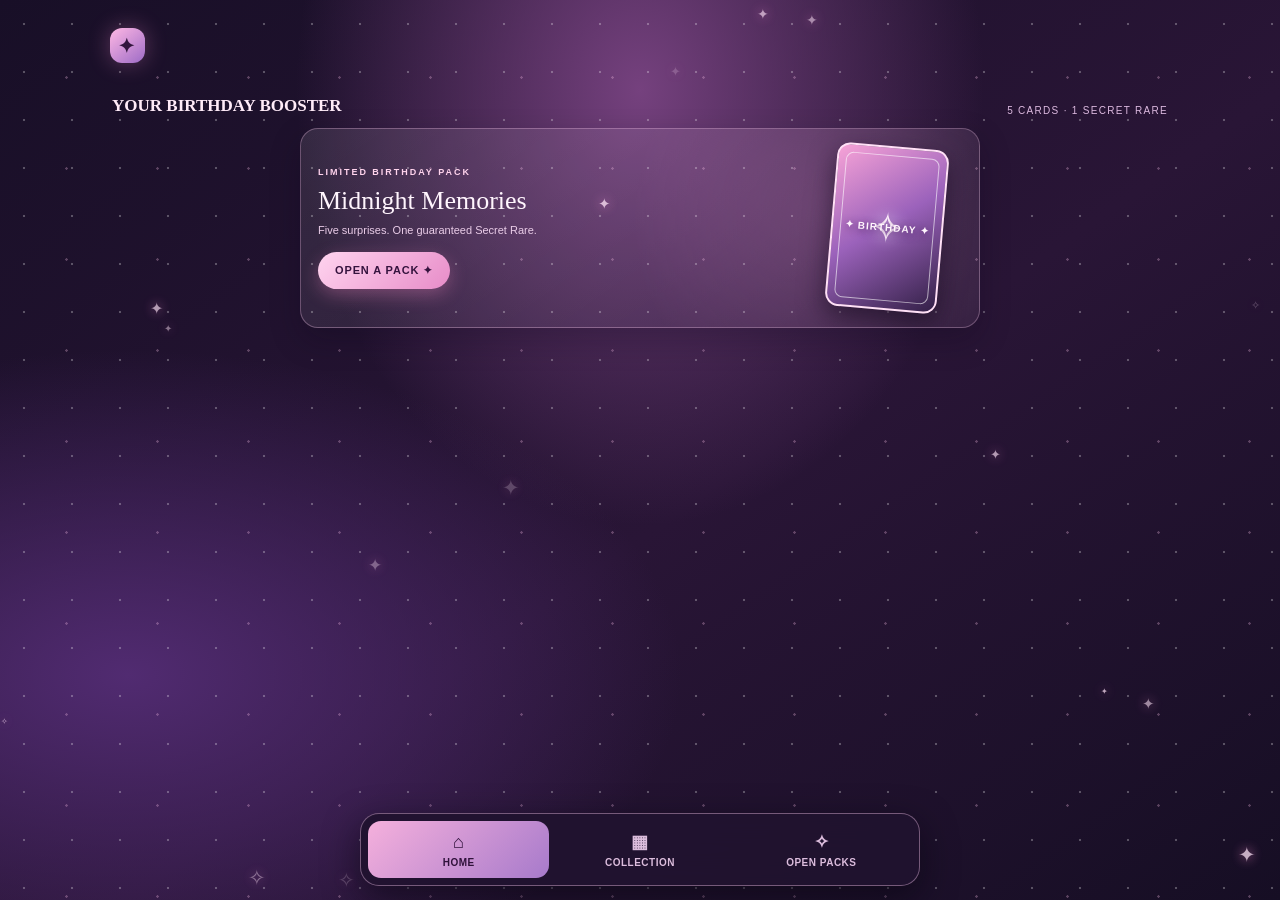
<file: public/assets/aistudio/midnight_birthday_booster_v5_8f4b25d8.html>
<!doctype html>
<html lang="en">
<head>
<meta charset="utf-8">
<meta name="viewport" content="width=device-width,initial-scale=1">
<meta name="theme-color" content="#21112f">
<title>Birthday Card Collection</title>
<style>
:root{--night:#1b1029;--plum:#352044;--purple:#70468c;--pink:#f19bd2;--pale:#ffe4f5;--gold:#ffe1a2;--glass:#ffffff16}
*{box-sizing:border-box}
body{margin:0;min-height:100vh;color:#fff5fd;font-family:Arial,Helvetica,sans-serif;background:radial-gradient(ellipse at 50% 10%,#75417e 0,transparent 38%),radial-gradient(ellipse at 10% 75%,#512b71 0,transparent 34%),linear-gradient(145deg,#180f27,#291536 55%,#160e24);overflow-x:hidden}
body:before{content:"";position:fixed;inset:0;pointer-events:none;opacity:.28;background-image:radial-gradient(#fff 1px,transparent 1.6px),radial-gradient(#ffc5eb 1px,transparent 1.5px);background-size:48px 48px,91px 91px;background-position:0 0,21px 32px}
.spark{position:fixed;z-index:0;pointer-events:none;color:#ffe2f7;text-shadow:0 0 12px #ff8dd3;animation:twinkle 2.5s ease-in-out infinite alternate}
@keyframes twinkle{to{opacity:1;transform:scale(1.3) rotate(20deg)}}
.app{position:relative;z-index:1;max-width:1100px;min-height:100vh;margin:auto;padding:18px 20px 104px}
.topbar{height:55px;display:flex;align-items:center;justify-content:space-between;gap:10px}
.brand{display:flex;align-items:center;gap:10px;font-weight:900;letter-spacing:.12em;font-size:12px}
.brand-mark{width:35px;height:35px;border-radius:12px;background:linear-gradient(140deg,#ffb8e4,#9d6bc6);display:grid;place-items:center;color:#32153d;font-size:20px;box-shadow:0 0 22px #f48acb55}
.profile{border:1px solid #f8c9ed55;background:#ffffff12;border-radius:999px;padding:8px 13px;font-size:11px;color:#ffe4f6}
.eventbar{margin:16px 0 18px;border:1px solid #ffc9ed66;border-radius:18px;overflow:hidden;background:linear-gradient(105deg,#8b4b91,#4c2a69 55%,#291a3b);box-shadow:0 14px 35px #10081966;position:relative}
.eventbar:after{content:"✦  ✧  ✦";position:absolute;right:16px;top:12px;color:#ffe5fa;letter-spacing:12px;opacity:.65}
.event-inner{display:grid;grid-template-columns:1.15fr .85fr;align-items:center;min-height:205px;padding:23px 28px;gap:12px}
.kicker{font-size:10px;letter-spacing:.25em;font-weight:800;color:#ffd7f0}
h1{font-family:Georgia,serif;font-size:clamp(31px,5vw,54px);line-height:.98;margin:10px 0;color:#fff1fb;text-shadow:0 3px 0 #5b316d,0 0 20px #ff9bdc88}
.event-copy p{margin:0;color:#f6d6ef;font-size:13px;line-height:1.5;max-width:420px}
.event-actions{display:flex;gap:9px;flex-wrap:wrap;margin-top:18px}
.btn{border:0;border-radius:999px;padding:12px 17px;font-size:11px;font-weight:900;letter-spacing:.08em;cursor:pointer;background:linear-gradient(135deg,#ffd4ef,#e78cc8);color:#35133e;box-shadow:0 6px 18px #f58bc355;transition:.18s}
.btn:hover{transform:translateY(-2px);filter:brightness(1.07)}
.btn.ghost{background:#ffffff14;border:1px solid #f8c8ed66;color:#fff0fb;box-shadow:none}
.cake-scene{height:175px;display:grid;place-items:center;position:relative}
.cake-scene:before{content:"";position:absolute;width:210px;height:120px;border-radius:50%;background:#ff9ad733;filter:blur(28px)}
.cake{width:min(100%,250px);filter:drop-shadow(0 13px 14px #170b25aa);position:relative}
.section-head{display:flex;align-items:end;justify-content:space-between;margin:23px 2px 12px}
.section-head h2{font: bold 17px Georgia,serif;margin:0;color:#ffebf8}
.section-head span{font-size:10px;letter-spacing:.13em;color:#dcb9df}
.feature-grid{display:grid;grid-template-columns:1.35fr .85fr;gap:14px}
.feature{border:1px solid #f4c4e755;border-radius:18px;background:linear-gradient(145deg,#ffffff19,#ffffff08);box-shadow:0 12px 30px #10081944;overflow:hidden}
.booster-feature{padding:17px;display:grid;grid-template-columns:1fr 150px;align-items:center;min-height:200px;position:relative}
.booster-feature:before{content:"";position:absolute;inset:0;background:radial-gradient(circle at 80% 45%,#ed9bdb33,transparent 38%);pointer-events:none}
.feature-label{font-size:9px;letter-spacing:.22em;color:#ffd4ed;font-weight:800}
.booster-feature h3{font:26px Georgia,serif;margin:9px 0 6px}
.booster-feature p{font-size:11px;line-height:1.5;color:#eacde8;margin:0 0 14px}
.pack-art{height:164px;width:112px;margin:auto;position:relative;border-radius:13px;border:2px solid #ffe0f6;background:linear-gradient(145deg,#f7a3d7,#9b62bb 48%,#332047);box-shadow:0 10px 26px #12091c99;transform:rotate(5deg);overflow:hidden}
.pack-art:before{content:"";position:absolute;inset:7px;border:1px solid #fff9;border-radius:8px}
.pack-art:after{content:"✦ BIRTHDAY ✦";position:absolute;left:0;right:0;top:46%;text-align:center;font-size:10px;font-weight:900;letter-spacing:.1em;text-shadow:0 2px 8px #481d5b}
.pack-symbol{position:absolute;inset:0;display:grid;place-items:center;font-size:42px;color:#fff0fc;text-shadow:0 0 16px #fff}
.side-stack{display:grid;gap:14px}
.mini-feature{padding:17px;min-height:92px}
.mini-feature strong{display:block;font:17px Georgia,serif;margin-bottom:6px}
.mini-feature span{font-size:10px;line-height:1.5;color:#eacde8}
.stats{display:grid;grid-template-columns:repeat(3,1fr);gap:10px;margin-top:15px}
.stat{border:1px solid #f2c3e544;border-radius:13px;padding:12px;background:#ffffff0c;text-align:center}
.stat b{display:block;font:21px Georgia,serif;color:#ffe1f4}
.stat small{font-size:9px;letter-spacing:.12em;color:#d9b6dd}
.view{display:none}
.view.active{display:block}
.collection-tools{display:flex;justify-content:space-between;align-items:center;gap:10px;flex-wrap:wrap;margin:12px 0}
.collection-grid{display:grid;grid-template-columns:repeat(auto-fill,minmax(140px,1fr));gap:12px}
.binder-note{font-size:10px;color:#e8cbe7;line-height:1.5}
.empty{padding:38px 18px;text-align:center;color:#e8cbe7;border:1px dashed #f5c3e666;border-radius:17px;background:#ffffff08;font-size:12px;line-height:1.7}
.card{height:225px;perspective:800px;cursor:pointer}
.card-inner{height:100%;position:relative;transform-style:preserve-3d;transition:transform .65s ease;will-change:transform}
.card.flipped .card-inner{transform:rotateY(180deg)}
.face{position:absolute;inset:0;padding:6px;border-radius:14px;backface-visibility:hidden;-webkit-backface-visibility:hidden;background:linear-gradient(135deg,#ffd8f0,#a76ac7,#f6b5df);backface-visibility:hidden;color:#291333;box-shadow:0 8px 20px #10071988}
.face:before{content:"";position:absolute;inset:4px;border:1px solid #fff9;border-radius:10px;pointer-events:none}
.photo{height:145px;border-radius:9px;background:linear-gradient(145deg,#49285d,#c76cb1);display:grid;place-items:center;overflow:hidden}
.photo img{width:100%;height:100%;object-fit:cover}
.photo em{font-style:normal;font-size:34px;color:#fff}
.card-name{font-size:12px;font-weight:900;margin:8px 3px 3px}
.card-foot{display:flex;justify-content:space-between;margin:0 3px;font-size:8px;font-weight:700}
.rarity{position:absolute;right:10px;top:10px;border-radius:99px;background:#291333dd;color:white;padding:4px 6px;font-size:8px;font-weight:900;z-index:1}
.back{
 transform:rotateY(180deg);display:grid;place-items:center;text-align:center;
 padding:14px;background:
  radial-gradient(circle at 50% 45%,#fff0fa 0 15%,transparent 16%),
  radial-gradient(circle at 50% 50%,#f8c9e8 0,#e8b8e7 42%,#c9b4ec 100%);
 color:#fff;overflow:hidden
}
.back:after{
 content:"";position:absolute;inset:10px;border:1.5px solid #fff9;border-radius:10px;
 box-shadow:inset 0 0 0 4px #ffffff33,inset 0 0 22px #fff8;pointer-events:none
}
.back-art{
 width:100%;height:100%;display:flex;align-items:center;justify-content:center;
 border:1px solid #ffffffaa;border-radius:8px;position:relative;overflow:hidden;
 background:radial-gradient(circle at 50% 50%,#fff8 0 2%,transparent 3%),
 repeating-radial-gradient(circle at 50% 50%,#ffffff22 0 2px,transparent 3px 13px)
}
.back-medallion{
 width:106px;height:106px;border-radius:50%;display:grid;place-items:center;
 border:2px solid #fff;background:radial-gradient(circle at 35% 28%,#fff 0%,#ffe8f6 28%,#e9b7e9 68%,#c3a9e8 100%);
 box-shadow:0 0 0 6px #ffffff38,0 5px 18px #9b65ad44,inset 0 0 16px #fff;
 color:#a86fae;font-size:47px;text-shadow:0 2px 5px #fff
}
.back-medallion:before{content:"♡";position:absolute;font-size:76px;color:#fff8;transform:translateY(-1px)}
.back-corner{position:absolute;color:#fff;font-size:17px;opacity:.95;text-shadow:0 1px 5px #b47bb9}
.back-corner.tl{top:10px;left:12px}.back-corner.tr{top:10px;right:12px}
.back-corner.bl{bottom:10px;left:12px}.back-corner.br{bottom:10px;right:12px}
.back-bow{position:absolute;top:22px;left:50%;transform:translateX(-50%);font-size:23px;color:#fff;text-shadow:0 2px 5px #b47bb9}
.card.secret .face{background:linear-gradient(125deg,#ff9edb,#a3e7ff,#e4a4ff,#fff0a7,#ff9edb);background-size:250% 250%;animation:foil 3s linear infinite}
.card.legendary .face{background:linear-gradient(135deg,#fff0a8,#e9a33c,#fff2c4)}
.card.epic .face{background:linear-gradient(135deg,#e3b2ff,#934bd0,#ff9fe2)}
.card.rare .face{background:linear-gradient(135deg,#b7e9ff,#658ee7,#f5c4ff)}
@keyframes foil{to{background-position:100% 50%}}
.pack-screen{text-align:center;padding:32px 12px}
.big-pack{height:300px;width:205px;margin:25px auto;border-radius:20px;border:2px solid #ffe0f6;background:linear-gradient(145deg,#f7a3d7,#9b62bb 48%,#332047);box-shadow:0 18px 55px #100819aa;position:relative;display:grid;place-items:center;overflow:hidden;cursor:pointer;transition:.5s}
.big-pack:before{content:"";position:absolute;inset:10px;border:1px solid #fff9;border-radius:13px}
.big-pack span{font:900 17px Arial,sans-serif;letter-spacing:.15em;text-shadow:0 2px 12px #43175b}
.big-pack.opening{transform:rotateY(90deg) scale(.8);opacity:0}
nav{position:fixed;z-index:5;bottom:14px;left:50%;transform:translateX(-50%);width:min(560px,calc(100% - 24px));display:grid;grid-template-columns:repeat(3,1fr);padding:7px;border:1px solid #f8c9ed66;border-radius:19px;background:#21132feF;backdrop-filter:blur(18px);box-shadow:0 12px 35px #09051099}
nav button{border:0;background:transparent;color:#dcbddd;border-radius:13px;padding:10px 5px;font-size:10px;font-weight:800;letter-spacing:.05em;cursor:pointer}
nav button span{display:block;font-size:18px;margin-bottom:4px}
nav button.active{background:linear-gradient(135deg,#f5b0dc,#a77acb);color:#30123b}
.modal{position:fixed;inset:0;z-index:10;background:#0d0714cc;display:none;align-items:center;justify-content:center;padding:18px}
.modal.show{display:flex}
.modal-box{width:min(420px,100%);background:linear-gradient(145deg,#412452,#241331);border:1px solid #f6c3e766;border-radius:20px;padding:22px;box-shadow:0 20px 60px #0009}
.modal-box h3{font:24px Georgia,serif;margin:0 0 9px}
.modal-box p{font-size:12px;line-height:1.6;color:#e9cde6}
.modal-box input{width:100%;margin:10px 0 16px;color:#fff}
footer{text-align:center;color:#d8b5d9;font-size:9px;letter-spacing:.12em;margin-top:30px}

.reveal-stage{min-height:390px;display:flex;flex-direction:column;align-items:center;justify-content:center;text-align:center;padding:18px 10px 26px;border:1px solid #f4c4e733;border-radius:18px;background:#ffffff08}
.reveal-card{width:min(250px,72vw);height:350px;perspective:900px;margin:8px auto 16px;opacity:1;visibility:visible}
.reveal-card .card{height:100%;width:100%;cursor:pointer;opacity:1;visibility:visible;position:relative;z-index:1}
.reveal-card .photo{height:245px}
.reveal-card .card-name{font-size:16px;margin-top:12px}
.reveal-card .card-foot{font-size:9px}
.reveal-card .rarity{font-size:10px;padding:6px 9px}
.reveal-card.reveal-common{animation:commonIn .55s cubic-bezier(.2,.8,.2,1) forwards}
.reveal-card.reveal-uncommon{animation:silverIn .8s ease-out forwards}
.reveal-card.reveal-rare{animation:rareIn 1s ease-out forwards}
.reveal-card.reveal-epic{animation:epicIn 1.15s ease-out forwards}
.reveal-card.reveal-legendary{animation:goldIn 1.35s ease-out forwards}
.reveal-card.reveal-secret{animation:secretIn 1.7s ease-out forwards}
@keyframes commonIn{from{opacity:0;transform:translateY(24px) scale(.94)}to{opacity:1;transform:none}}
@keyframes silverIn{0%{opacity:0;transform:translateY(28px) rotate(-5deg) scale(.9);filter:brightness(1.8)}70%{filter:brightness(1.25)}100%{opacity:1;transform:none;filter:none}}
@keyframes rareIn{0%{opacity:0;transform:scale(.72);filter:brightness(2) hue-rotate(150deg)}65%{opacity:1;transform:scale(1.04);filter:brightness(1.35)}100%{transform:scale(1);filter:none}}
@keyframes epicIn{0%{opacity:0;transform:translateY(35px) scale(.8);filter:blur(5px) hue-rotate(220deg)}55%{opacity:1;filter:blur(0) brightness(1.6)}100%{transform:none;filter:none}}
@keyframes goldIn{0%{opacity:0;transform:rotateY(80deg) scale(.8);filter:brightness(2.4) sepia(1)}60%{opacity:1;transform:rotateY(-8deg) scale(1.04);filter:brightness(1.5)}100%{transform:none;filter:none}}
@keyframes secretIn{0%{opacity:0;transform:scale(.55) rotate(-8deg);filter:brightness(3) saturate(2)}45%{opacity:1;transform:scale(1.08) rotate(3deg);filter:brightness(1.8) saturate(1.7)}75%{transform:scale(.98) rotate(-1deg)}100%{transform:scale(1) rotate(0);filter:none}}
@media(max-width:520px){.reveal-stage{min-height:350px}.reveal-card{height:310px;width:min(220px,70vw)}.reveal-card .photo{height:210px}}
\n@media(max-width:650px){.app{padding:12px 12px 105px}.event-inner{grid-template-columns:1fr .75fr;padding:19px 17px;min-height:180px}.cake-scene{height:145px}.feature-grid{grid-template-columns:1fr}.side-stack{grid-template-columns:1fr 1fr}.booster-feature{grid-template-columns:1fr 115px;min-height:175px}.pack-art{width:92px;height:140px}.stats{gap:7px}.stat{padding:10px 4px}.stat b{font-size:18px}}
@media(max-width:390px){.event-inner{grid-template-columns:1fr}.cake-scene{display:none}.booster-feature{grid-template-columns:1fr 90px}.pack-art{width:80px;height:125px}.collection-grid{grid-template-columns:repeat(2,minmax(0,1fr))}}
</style>
</head>
<body>
<div class="app">
 <div class="topbar"><div class="brand"><div class="brand-mark">✦</div></div></div>

 <section id="home" class="view active">
  <div class="section-head"><h2>YOUR BIRTHDAY BOOSTER</h2><span>5 CARDS · 1 SECRET RARE</span></div>
  <div class="feature booster-feature" style="max-width:680px;margin:auto">
   <div style="position:relative"><div class="feature-label">LIMITED BIRTHDAY PACK</div><h3>Midnight Memories</h3><p>Five surprises. One guaranteed Secret Rare.</p><button class="btn" onclick="go('packs')">OPEN A PACK ✦</button></div>
   <div class="pack-art"><div class="pack-symbol">✧</div></div>
  </div>
 </section>

 <section id="packs" class="view">
  <div class="section-head"><h2>CHOOSE YOUR BOOSTER</h2><span>5 CARDS · 1 SECRET RARE</span></div>
  <div class="feature pack-screen">
   <div class="kicker">✦ MIDNIGHT MEMORIES ✦</div>
   <h1 style="font-size:36px">Ready for a pull?</h1>
   <p style="font-size:12px;color:#e9cde6">Each pack is randomized. One Secret Rare is guaranteed, and its position is a surprise.</p>
   <div class="big-pack" id="big-pack" role="button" tabindex="0" aria-label="Tap to open the booster pack"><span>✦<br>MIDNIGHT<br>MEMORIES<br><small style="font-size:9px">BIRTHDAY EDITION</small></span></div>
   <button class="btn" id="open-pack">TEAR OPEN PACK ✦</button>
   <p class="note" style="font-size:10px;color:#dcb9df">Add photos using the photo button below. Until then, cards use artwork placeholders.</p>
   <button class="btn ghost" onclick="document.getElementById('photo-modal').classList.add('show')">＋ ADD PHOTOS</button>
  </div>
  <div id="pull-results" class="hidden">
   <div class="section-head"><h2 id="reveal-heading">YOUR FIRST PULL</h2><span id="reveal-count">CARD 1 OF 5</span></div>
   <div class="reveal-stage">
    <div id="reveal-card" class="reveal-card"></div>
    <p id="reveal-hint" class="note">Ready when you are.</p>
    <button class="btn" id="next-card">REVEAL CARD 1 ✦</button>
   </div>
   <div id="pack-complete" class="hidden" style="text-align:center;margin:22px 0">
    <p class="note">That's the pack! Your pulls have been added to your collection.</p>
    <button class="btn" onclick="resetPack()">OPEN ANOTHER PACK</button>
    <button class="btn ghost" onclick="go('collection')">VIEW COLLECTION</button>
   </div>
  </div>
 </section>

 <section id="collection" class="view">
  <div class="section-head"><h2>MY COLLECTION</h2><span id="collection-total">0 CARDS</span></div>
  <div class="collection-tools"><span style="font-size:11px;color:#e8cbe7">Every discovered card lives here.</span><button class="btn ghost" onclick="document.getElementById('photo-modal').classList.add('show')">＋ ADD PHOTOS</button></div>
  <div id="collection-grid" class="collection-grid"><div class="empty" style="grid-column:1/-1">Your binder is waiting for its first pull. ✦<br>Open a booster pack to start collecting.</div></div>
 </section>
</div>

<nav>
 <button class="active" data-view="home" onclick="go('home')"><span>⌂</span>HOME</button>
 <button data-view="collection" onclick="go('collection')"><span>▦</span>COLLECTION</button>
 <button data-view="packs" onclick="go('packs')"><span>✧</span>OPEN PACKS</button>
</nav>

<div class="modal" id="photo-modal">
 <div class="modal-box">
  <h3>Add their photos ✦</h3>
  <p>Choose pictures from your device. They'll be used as artwork on the collectible cards in future packs. You can add more later.</p>
  <input id="photo-input" type="file" accept="image/*" multiple>
  <div id="photo-status" style="font-size:10px;color:#f2cce9;margin-bottom:12px">No photos added yet.</div>
  <div style="display:flex;gap:9px;justify-content:flex-end"><button class="btn ghost" onclick="document.getElementById('photo-modal').classList.remove('show')">CLOSE</button><button class="btn" onclick="document.getElementById('photo-input').click()">CHOOSE PHOTOS</button></div>
 </div>
</div>

<script>
const $=id=>document.getElementById(id);
const SAVE_KEY='rayyaBirthdayBinder_v1';
let photos=[],collection=[],packsOpened=0;
const rarityPool=[
 {key:'common',name:'COMMON',weight:48,titles:['Daydreamer','Chaos Coordinator','Sunshine Mode','Little Legend']},
 {key:'uncommon',name:'UNCOMMON',weight:27,titles:['Main Character','Star Collector','Sweet Mischief','Golden Hour']},
 {key:'rare',name:'RARE',weight:15,titles:['Starlight Icon','Dream Chaser','Moonlit Magic','Pink Comet']},
 {key:'epic',name:'EPIC',weight:7,titles:['Royal Spark','Cosmic Darling','Midnight Muse']},
 {key:'legendary',name:'LEGENDARY',weight:3,titles:['Crown Jewel','Eternal Glow','Birthday Royalty']}
];
const secretTitles=['Rayya in the Spotlight','The Birthday Star','A Once-in-a-Lifetime Pull','The One & Only'];
const random=a=>a[Math.floor(Math.random()*a.length)];
function saveState(){
 try{localStorage.setItem(SAVE_KEY,JSON.stringify({photos,collection,packsOpened}));}
 catch(err){console.warn('Binder could not be fully saved. Browser storage may be full.',err);}
}
function loadState(){
 try{const saved=JSON.parse(localStorage.getItem(SAVE_KEY)||'null');if(saved){photos=Array.isArray(saved.photos)?saved.photos:[];collection=Array.isArray(saved.collection)?saved.collection:[];packsOpened=Number(saved.packsOpened)||0;}}
 catch(err){console.warn('Could not restore binder data.',err);}
}
function go(view){document.querySelectorAll('.view').forEach(v=>v.classList.remove('active'));$(view).classList.add('active');document.querySelectorAll('nav button').forEach(b=>b.classList.toggle('active',b.dataset.view===view));window.scrollTo({top:0,behavior:'smooth'});}
function pickRarity(){let n=Math.random()*100;for(const r of rarityPool){n-=r.weight;if(n<0)return r}return rarityPool[0]}
function makeCard(secret=false,usedTitles=new Set()){
 const rarity=secret?{key:'secret',name:'SECRET RARE',titles:secretTitles}:pickRarity();
 let choices=rarity.titles.filter(t=>!usedTitles.has(t));
 if(!choices.length)choices=rarity.titles;
 const title=random(choices);usedTitles.add(title);
 return{id:Math.random().toString(36).slice(2),rarity,title,photo:photos.length?random(photos):null,caption:secret?'Happy Birthday Rayya!':''};
}
function cardNode(c){
 const el=document.createElement('div');el.className='card '+c.rarity.key;
 const image=c.photo?`<img src="${c.photo.url}" alt="Birthday photo">`:'<em>✦</em>';
 const caption=c.rarity.key==='secret'?'Happy Birthday Rayya!':'BIRTHDAY EDITION';
 el.innerHTML=`<div class="card-inner"><div class="face front"><div class="rarity">${c.rarity.name}</div><div class="photo">${image}</div><div class="card-name">${c.title}</div><div class="card-foot"><span>${caption}</span><span>✦ ★</span></div></div><div class="face back"><div class="back-art"><i class="back-corner tl">✿</i><i class="back-corner tr">✧</i><i class="back-corner bl">✧</i><i class="back-corner br">✿</i><div class="back-bow">♡</div><div class="back-medallion">✿</div></div></div></div>`;
 el.onclick=()=>el.classList.toggle('flipped');return el;
}
function updateStats(){
 $('collection-total').textContent=collection.length+' CARDS';
 const grid=$('collection-grid');grid.innerHTML='';
 if(!collection.length){grid.innerHTML='<div class="empty" style="grid-column:1/-1">Your binder is waiting for its first pull. ✦<br>Open a booster pack to start collecting.</div>';return;}
 collection.forEach(c=>grid.appendChild(cardNode(c)));
}
let currentPack=[],revealIndex=0;
function openPack(){
 const pack=$('big-pack');if(pack.classList.contains('opening'))return;
 pack.classList.add('opening');$('open-pack').disabled=true;
 setTimeout(()=>{
  pack.classList.remove('opening');$('pull-results').classList.remove('hidden');$('pack-complete').classList.add('hidden');$('reveal-card').innerHTML='';$('reveal-card').className='reveal-card';$('next-card').classList.remove('hidden');$('reveal-hint').textContent='Ready when you are.';
  const used=new Set();currentPack=[makeCard(true,used),...Array.from({length:4},()=>makeCard(false,used))];
  for(let i=currentPack.length-1;i>0;i--){let j=Math.floor(Math.random()*(i+1));[currentPack[i],currentPack[j]]=[currentPack[j],currentPack[i]];}
  revealIndex=0;packsOpened++;saveState();$('reveal-count').textContent='CARD 1 OF 5';$('reveal-heading').textContent='A SURPRISE IS INSIDE';$('next-card').textContent='REVEAL CARD 1 ✦';$('pull-results').scrollIntoView({behavior:'smooth',block:'start'});
 },520);
}
function revealNext(){
 if(revealIndex>=currentPack.length)return;
 const c=currentPack[revealIndex];collection.push(c);const host=$('reveal-card');host.className='reveal-card';host.innerHTML='';host.appendChild(cardNode(c));void host.offsetWidth;host.classList.add('reveal-'+c.rarity.key);
 $('reveal-count').textContent=`CARD ${revealIndex+1} OF 5`;$('reveal-heading').textContent=c.rarity.name==='SECRET RARE'?'✦ SECRET RARE PULL ✦':`${c.rarity.name} PULL`;$('reveal-hint').textContent=c.rarity.name==='SECRET RARE'?'Your guaranteed Secret Rare!':'Tap the card to flip it.';
 revealIndex++;saveState();if(revealIndex<5){$('next-card').textContent=`REVEAL CARD ${revealIndex+1} ✦`;}else{$('next-card').classList.add('hidden');$('pack-complete').classList.remove('hidden');$('reveal-count').textContent='5 OF 5 · PACK COMPLETE';}updateStats();
}
function resetPack(){$('pull-results').classList.add('hidden');$('pack-complete').classList.add('hidden');$('big-pack').classList.remove('opening');$('open-pack').disabled=false;go('packs');}
function resizeImage(file){return new Promise((resolve,reject)=>{const reader=new FileReader();reader.onerror=reject;reader.onload=()=>{const img=new Image();img.onerror=reject;img.onload=()=>{const scale=Math.min(1,1000/Math.max(img.width,img.height));const canvas=document.createElement('canvas');canvas.width=Math.round(img.width*scale);canvas.height=Math.round(img.height*scale);canvas.getContext('2d').drawImage(img,0,0,canvas.width,canvas.height);resolve({url:canvas.toDataURL('image/jpeg',.78)});};img.src=reader.result;};reader.readAsDataURL(file);});}
$('open-pack').onclick=openPack;$('next-card').onclick=revealNext;$('big-pack').onclick=openPack;$('big-pack').onkeydown=e=>{if(e.key==='Enter'||e.key===' '){e.preventDefault();openPack();}};
$('photo-input').addEventListener('change',async e=>{const files=[...e.target.files].filter(f=>f.type.startsWith('image/'));for(const file of files){try{photos.push(await resizeImage(file));}catch(err){console.warn('Skipped an image that could not be loaded.',err);}}$('photo-status').textContent=photos.length?photos.length+' photo(s) ready for future card pulls ✦':'No photos added yet.';saveState();e.target.value='';});
loadState();if(photos.length)$('photo-status').textContent=photos.length+' saved photo(s) ready for future card pulls ✦';
for(let i=0;i<16;i++){const s=document.createElement('span');s.className='spark';s.textContent=i%4?'✦':'✧';s.style.left=Math.random()*100+'%';s.style.top=Math.random()*100+'%';s.style.fontSize=(8+Math.random()*14)+'px';s.style.opacity=.2+Math.random()*.6;s.style.animationDelay=Math.random()*3+'s';document.body.appendChild(s);}
updateStats();
</script>
</body>
</html>
</file>
